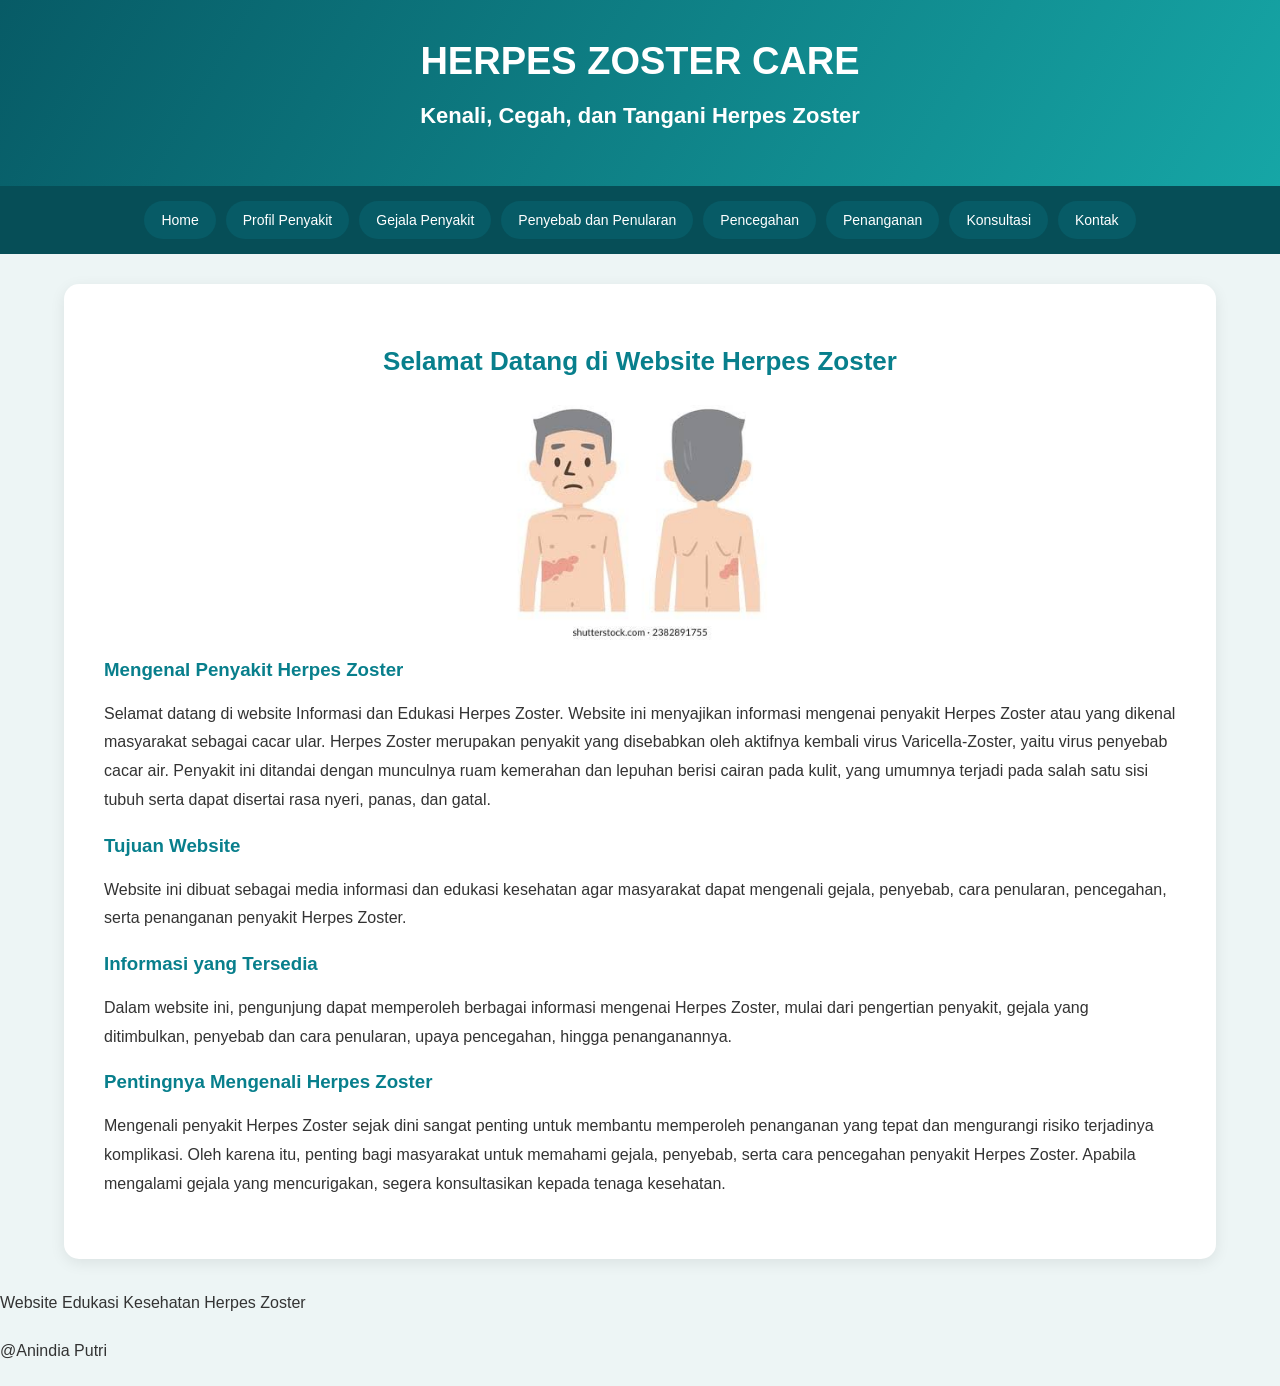
<file: index.html>
<!DOCTYPE html PUBLIC "-//W3C//DTD XHTML 1.0 Transitional//EN" "http://www.w3.org/TR/xhtml1/DTD/xhtml1-transitional.dtd">
<html xmlns="http://www.w3.org/1999/xhtml">
<head>
<meta charset="UTF-8">
<title>Informasi Herpes Zoster</title>
<link rel="stylesheet" href="style.css">
</head>

<body>
 <header>
     <h1>HERPES ZOSTER CARE</h1>
    <h3>Kenali, Cegah, dan Tangani Herpes Zoster</h3>
</header>

<nav>
    <a href="index.html">Home</a>
    <a href="profil.html">Profil Penyakit</a>
    <a href="gejala.html">Gejala Penyakit</a>
    <a href="penyebab.html">Penyebab dan Penularan</a>
    <a href="pencegahan.html">Pencegahan</a>
    <a href="penanganan.html">Penanganan</a>
    <a href="konsultasi.html">Konsultasi</a>
    <a href="kontak.html">Kontak</a>
</nav>

<main>

    <center>
        <h2>Selamat Datang di Website Herpes Zoster</h2>

        <img src="herpes-zoster.jpg"
             width="300"
             height="200"
             alt="Gambar Herpes Zoster">
    </center>

    <h3>Mengenal Penyakit Herpes Zoster</h3>

    <p>
Selamat datang di website Informasi dan Edukasi Herpes Zoster. Website ini menyajikan informasi mengenai penyakit Herpes Zoster atau yang dikenal masyarakat sebagai cacar ular.

Herpes Zoster merupakan penyakit yang disebabkan oleh aktifnya kembali virus Varicella-Zoster, yaitu virus penyebab cacar air. Penyakit ini ditandai dengan munculnya ruam kemerahan dan lepuhan berisi cairan pada kulit, yang umumnya terjadi pada salah satu sisi tubuh serta dapat disertai rasa nyeri, panas, dan gatal.    </p>

    <h3>Tujuan Website</h3>

    <p>
    Website ini dibuat sebagai media informasi dan
    edukasi kesehatan agar masyarakat dapat mengenali
    gejala, penyebab, cara penularan, pencegahan,
    serta penanganan penyakit Herpes Zoster.
    </p>
	
	<h3>Informasi yang Tersedia</h3>

    <p>
    Dalam website ini, pengunjung dapat memperoleh berbagai informasi mengenai Herpes Zoster, mulai dari pengertian penyakit, gejala yang ditimbulkan, penyebab dan cara penularan, upaya pencegahan, hingga penanganannya.
    </p>
	<h3>Pentingnya Mengenali Herpes Zoster</h3>

    <p>
    Mengenali penyakit Herpes Zoster sejak dini sangat penting untuk membantu memperoleh penanganan yang tepat dan mengurangi risiko terjadinya komplikasi. Oleh karena itu, penting bagi masyarakat untuk memahami gejala, penyebab, serta cara pencegahan penyakit Herpes Zoster. Apabila mengalami gejala yang mencurigakan, segera konsultasikan kepada tenaga kesehatan.
    </p>

</main>

<footer>
    <p>Website Edukasi Kesehatan Herpes Zoster</p>
    <p>@Anindia Putri</p>
</footer>

<script src="script.js"></script>

</body>
</html>
</file>
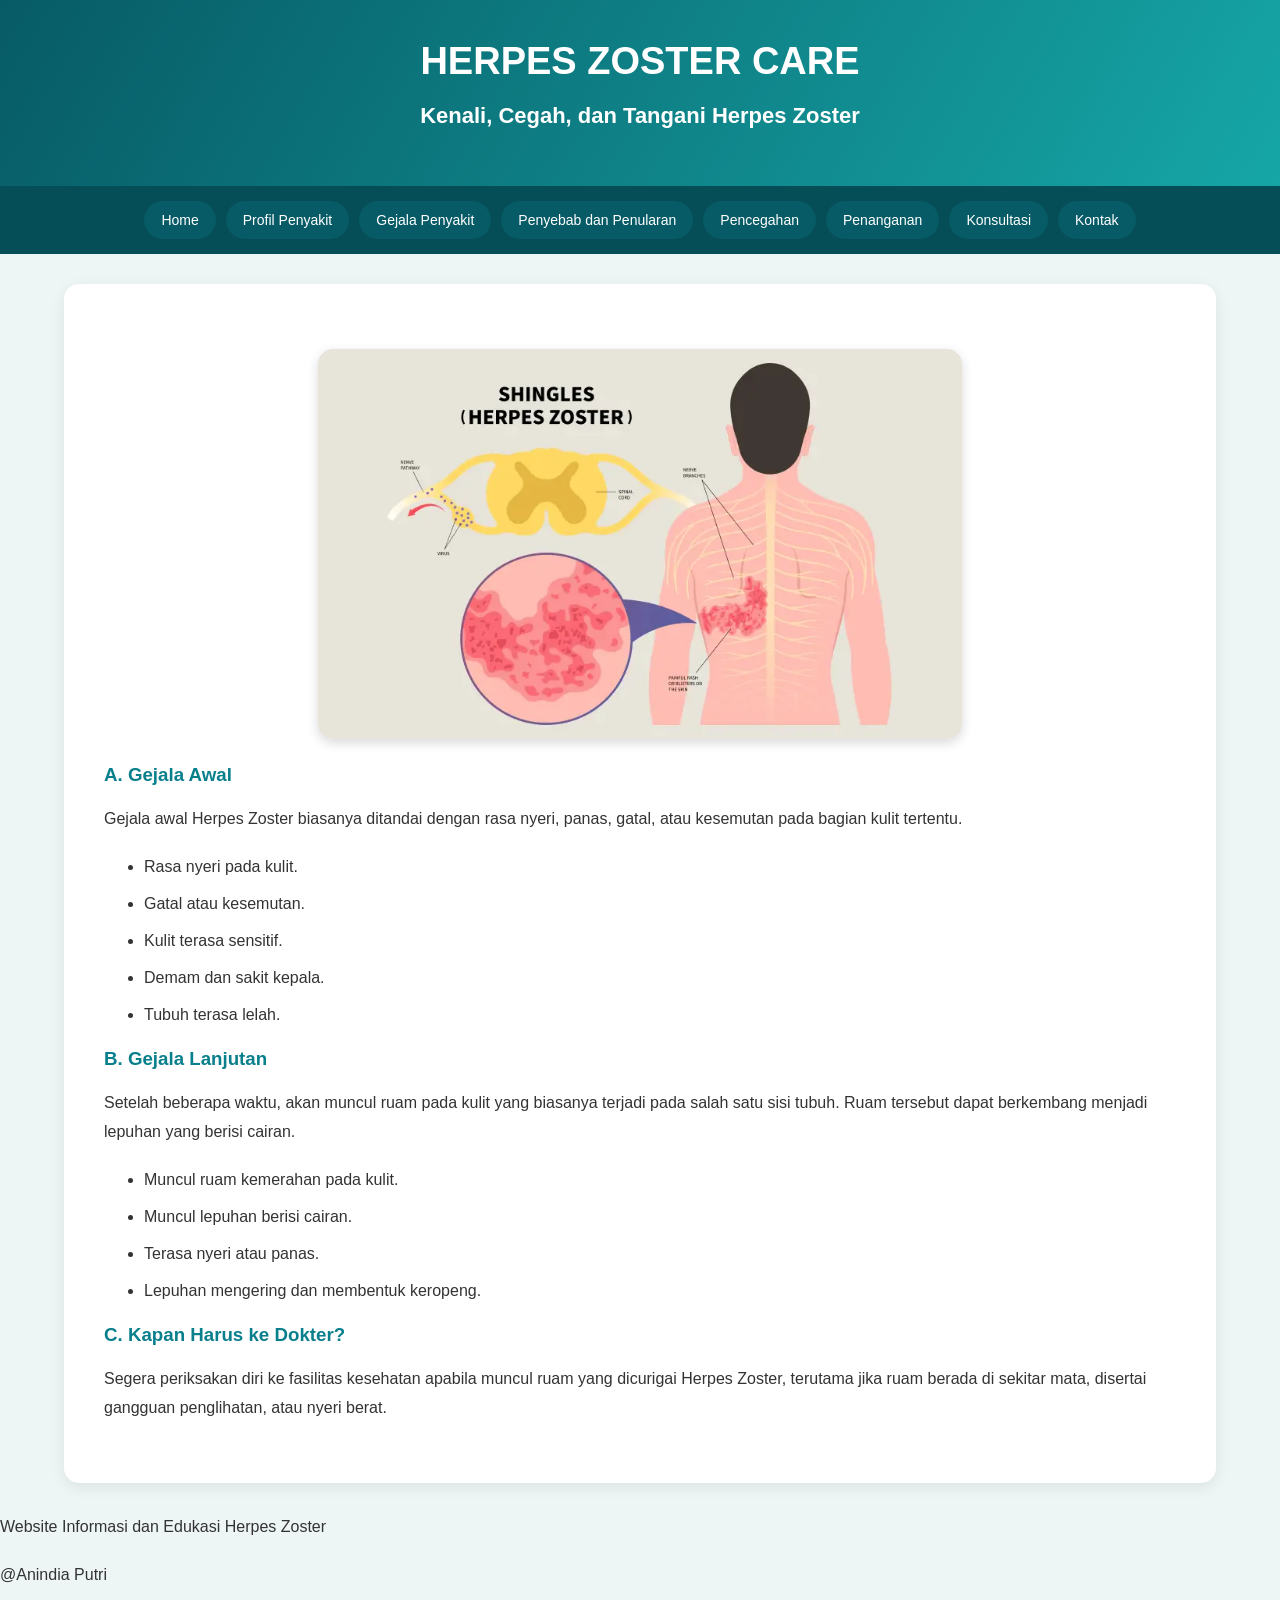
<file: gejala.html>
<!DOCTYPE html PUBLIC "-//W3C//DTD XHTML 1.0 Transitional//EN" "http://www.w3.org/TR/xhtml1/DTD/xhtml1-transitional.dtd">
<html xmlns="http://www.w3.org/1999/xhtml">
<head>
<meta charset="UTF-8">
<title>Gejala Herpes Zoster</title>
<link rel="stylesheet" href="style.css">
</head>

<body>

<header>
    <h1>HERPES ZOSTER CARE</h1>
   <h3>Kenali, Cegah, dan Tangani Herpes Zoster</h3>
</header>

<nav>
    <a href="index.html">Home</a>
    <a href="profil.html">Profil Penyakit</a>
    <a href="gejala.html">Gejala Penyakit</a>
    <a href="penyebab.html">Penyebab dan Penularan</a>
    <a href="pencegahan.html">Pencegahan</a>
    <a href="penanganan.html">Penanganan</a>
    <a href="konsultasi.html">Konsultasi</a>
    <a href="kontak.html">Kontak</a>
</nav>

<main>
<img src="gejala"
     alt="Ilustrasi Herpes Zoster"
     class="gambar-menu">
    <h3>A. Gejala Awal</h3>

    <p>
        Gejala awal Herpes Zoster biasanya ditandai dengan
        rasa nyeri, panas, gatal, atau kesemutan pada
        bagian kulit tertentu.
    </p>

    <ul>
        <li>Rasa nyeri pada kulit.</li>
        <li>Gatal atau kesemutan.</li>
        <li>Kulit terasa sensitif.</li>
        <li>Demam dan sakit kepala.</li>
        <li>Tubuh terasa lelah.</li>
    </ul>

    <h3>B. Gejala Lanjutan</h3>

    <p>
        Setelah beberapa waktu, akan muncul ruam pada kulit
        yang biasanya terjadi pada salah satu sisi tubuh.
        Ruam tersebut dapat berkembang menjadi lepuhan
        yang berisi cairan.
    </p>

    <ul>
        <li>Muncul ruam kemerahan pada kulit.</li>
        <li>Muncul lepuhan berisi cairan.</li>
        <li>Terasa nyeri atau panas.</li>
        <li>Lepuhan mengering dan membentuk keropeng.</li>
    </ul>

    <h3>C. Kapan Harus ke Dokter?</h3>

    <p>
        Segera periksakan diri ke fasilitas kesehatan
        apabila muncul ruam yang dicurigai Herpes Zoster,
        terutama jika ruam berada di sekitar mata,
        disertai gangguan penglihatan, atau nyeri berat.
    </p>

</main>

<footer>
    <p>Website Informasi dan Edukasi Herpes Zoster</p>
    <p>@Anindia Putri</p>
</footer>

<script src="script.js"></script>

</body>
</html>
</file>
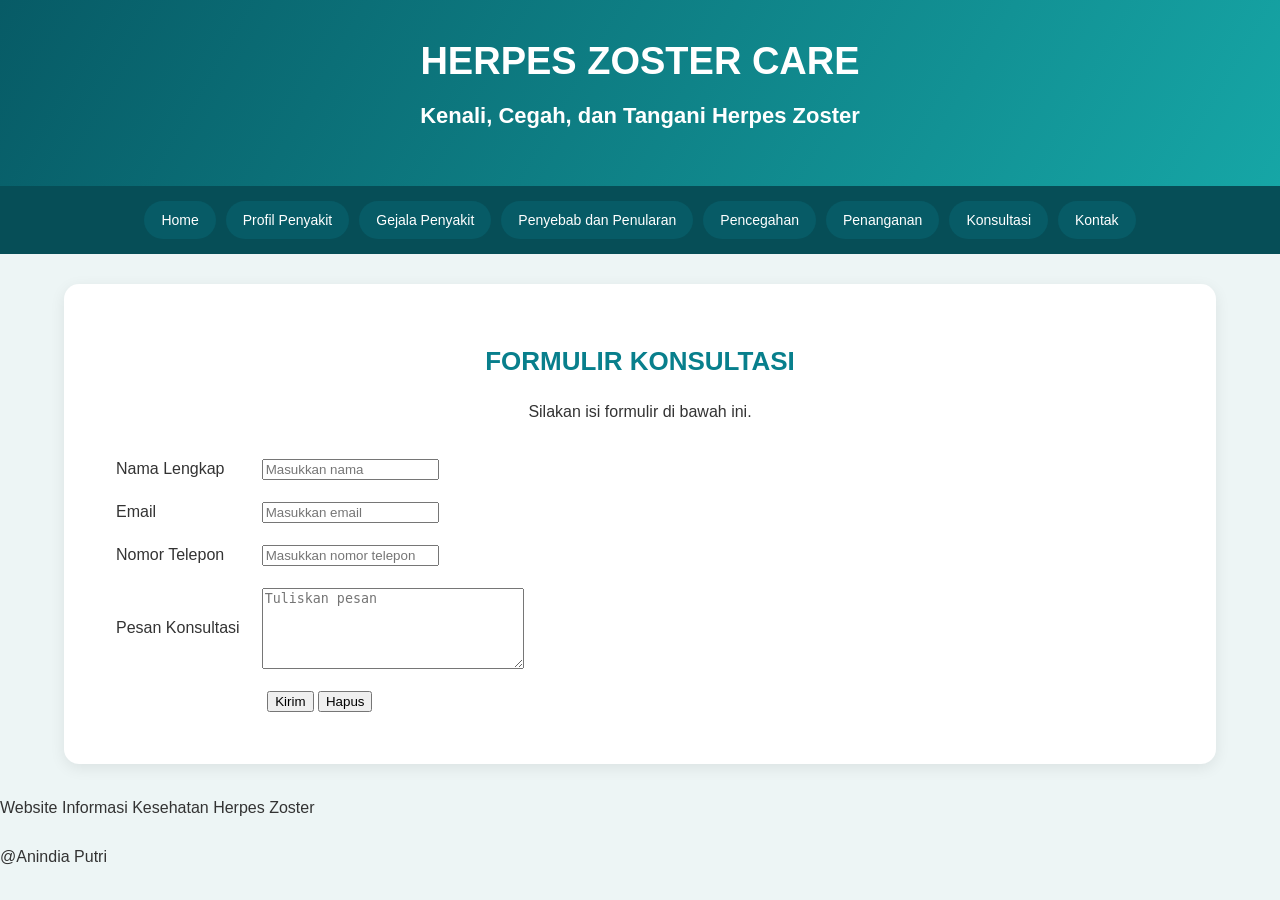
<file: konsultasi.html>
<!DOCTYPE html PUBLIC "-//W3C//DTD XHTML 1.0 Transitional//EN" "http://www.w3.org/TR/xhtml1/DTD/xhtml1-transitional.dtd">
<html xmlns="http://www.w3.org/1999/xhtml">
<head>
<meta http-equiv="Content-Type" content="text/html; charset=iso-8859-1" />
<title>Konsultasi Herpes Zoster</title>
<link rel="stylesheet" href="style.css">

</head>

<body>
<header>
     <h1>HERPES ZOSTER CARE</h1>
    <h3>Kenali, Cegah, dan Tangani Herpes Zoster</h3>
	</header>

<nav>
    <a href="index.html">Home</a>
    <a href="profil.html">Profil Penyakit</a>
    <a href="gejala.html">Gejala Penyakit</a>
    <a href="penyebab.html">Penyebab dan Penularan</a>
    <a href="pencegahan.html">Pencegahan</a>
    <a href="penanganan.html">Penanganan</a>
    <a href="konsultasi.html">Konsultasi</a>
    <a href="kontak.html">Kontak</a>
</nav>

<main>

    <center>
        <h2>FORMULIR KONSULTASI</h2>
        <p>Silakan isi formulir di bawah ini.</p>
    </center>

    <form onsubmit="return validasiForm();">

        <table cellpadding="10">

            <tr>
                <td>Nama Lengkap</td>
                <td>
                    <input type="text" id="nama"
                    placeholder="Masukkan nama">
                </td>
            </tr>

            <tr>
                <td>Email</td>
                <td>
                    <input type="email" id="email"
                    placeholder="Masukkan email">
                </td>
            </tr>

            <tr>
                <td>Nomor Telepon</td>
                <td>
                    <input type="text" id="telepon"
                    placeholder="Masukkan nomor telepon">
                </td>
            </tr>

            <tr>
                <td>Pesan Konsultasi</td>
                <td>
                    <textarea id="pesan" rows="5"
                    cols="30"
                    placeholder="Tuliskan pesan"></textarea>
                </td>
            </tr>

            <tr>
                <td colspan="2" align="center">
                    <input type="submit" value="Kirim">
                    <input type="reset" value="Hapus">
                </td>
            </tr>

        </table>

    </form>

    <div id="hasil"></div>

</main>

<footer>
    <p>Website Informasi Kesehatan Herpes Zoster</p>
	<p>@Anindia Putri</p>
</footer>

<script src="script.js"></script>

</body>
</html>
</file>
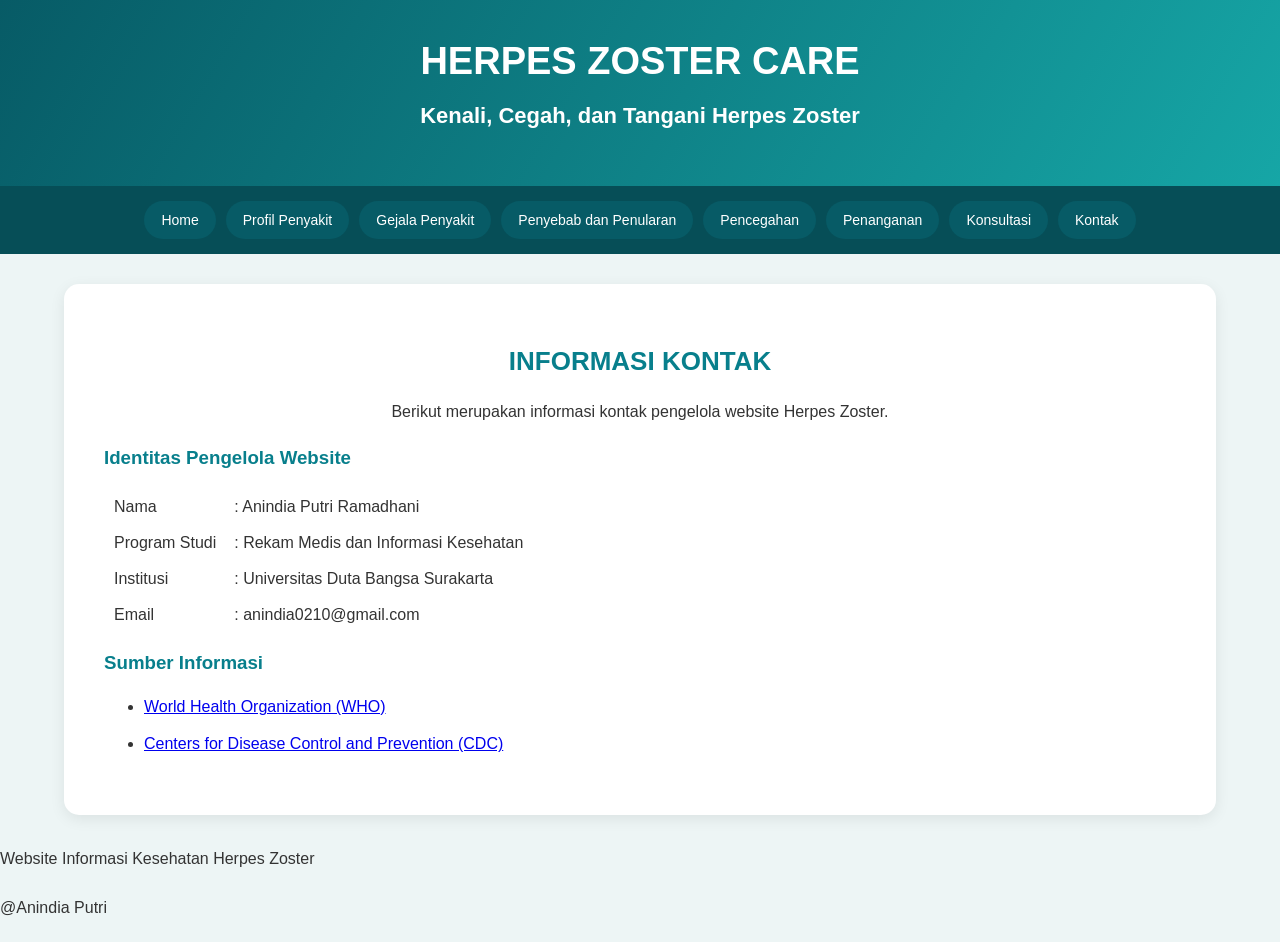
<file: kontak.html>
<!DOCTYPE html PUBLIC "-//W3C//DTD XHTML 1.0 Transitional//EN" "http://www.w3.org/TR/xhtml1/DTD/xhtml1-transitional.dtd">
<html xmlns="http://www.w3.org/1999/xhtml">
<head>
<meta charset="UTF-8">
<title>Kontak Herpes Zoster</title>
 <link rel="stylesheet" href="style.css">
</head>

<body>
<header>
     <h1>HERPES ZOSTER CARE</h1>
    <h3>Kenali, Cegah, dan Tangani Herpes Zoster</h3>
</header>

<nav>
    <a href="index.html">Home</a>
    <a href="profil.html">Profil Penyakit</a>
    <a href="gejala.html">Gejala Penyakit</a>
    <a href="penyebab.html">Penyebab dan Penularan</a>
    <a href="pencegahan.html">Pencegahan</a>
    <a href="penanganan.html">Penanganan</a>
    <a href="konsultasi.html">Konsultasi</a>
    <a href="kontak.html">Kontak</a>
</nav>

<main>

    <center>
        <h2>INFORMASI KONTAK</h2>

        <p>
            Berikut merupakan informasi kontak pengelola
            website Herpes Zoster.
        </p>
    </center>

    <h3>Identitas Pengelola Website</h3>

    <table cellpadding="8">
        <tr>
            <td>Nama</td>
            <td>: Anindia Putri Ramadhani</td>
        </tr>

        <tr>
            <td>Program Studi</td>
            <td>: Rekam Medis dan Informasi Kesehatan</td>
        </tr>

        <tr>
            <td>Institusi</td>
            <td>: Universitas Duta Bangsa Surakarta</td>
        </tr>

        <tr>
            <td>Email</td>
            <td>: anindia0210@gmail.com</td>
        </tr>

    </table>

 

    <h3>Sumber Informasi</h3>

    <ul>
        <li>
            <a href="https://www.who.int/" target="_blank">
                World Health Organization (WHO)
            </a>
        </li>

        <li>
            <a href="https://www.cdc.gov/shingles/" target="_blank">
                Centers for Disease Control and Prevention (CDC)
            </a>
        </li>
    </ul>

</main>

<footer>
    <p>Website Informasi Kesehatan Herpes Zoster</p>
   <p>@Anindia Putri</p>
</footer>

</body>
</html>
</file>
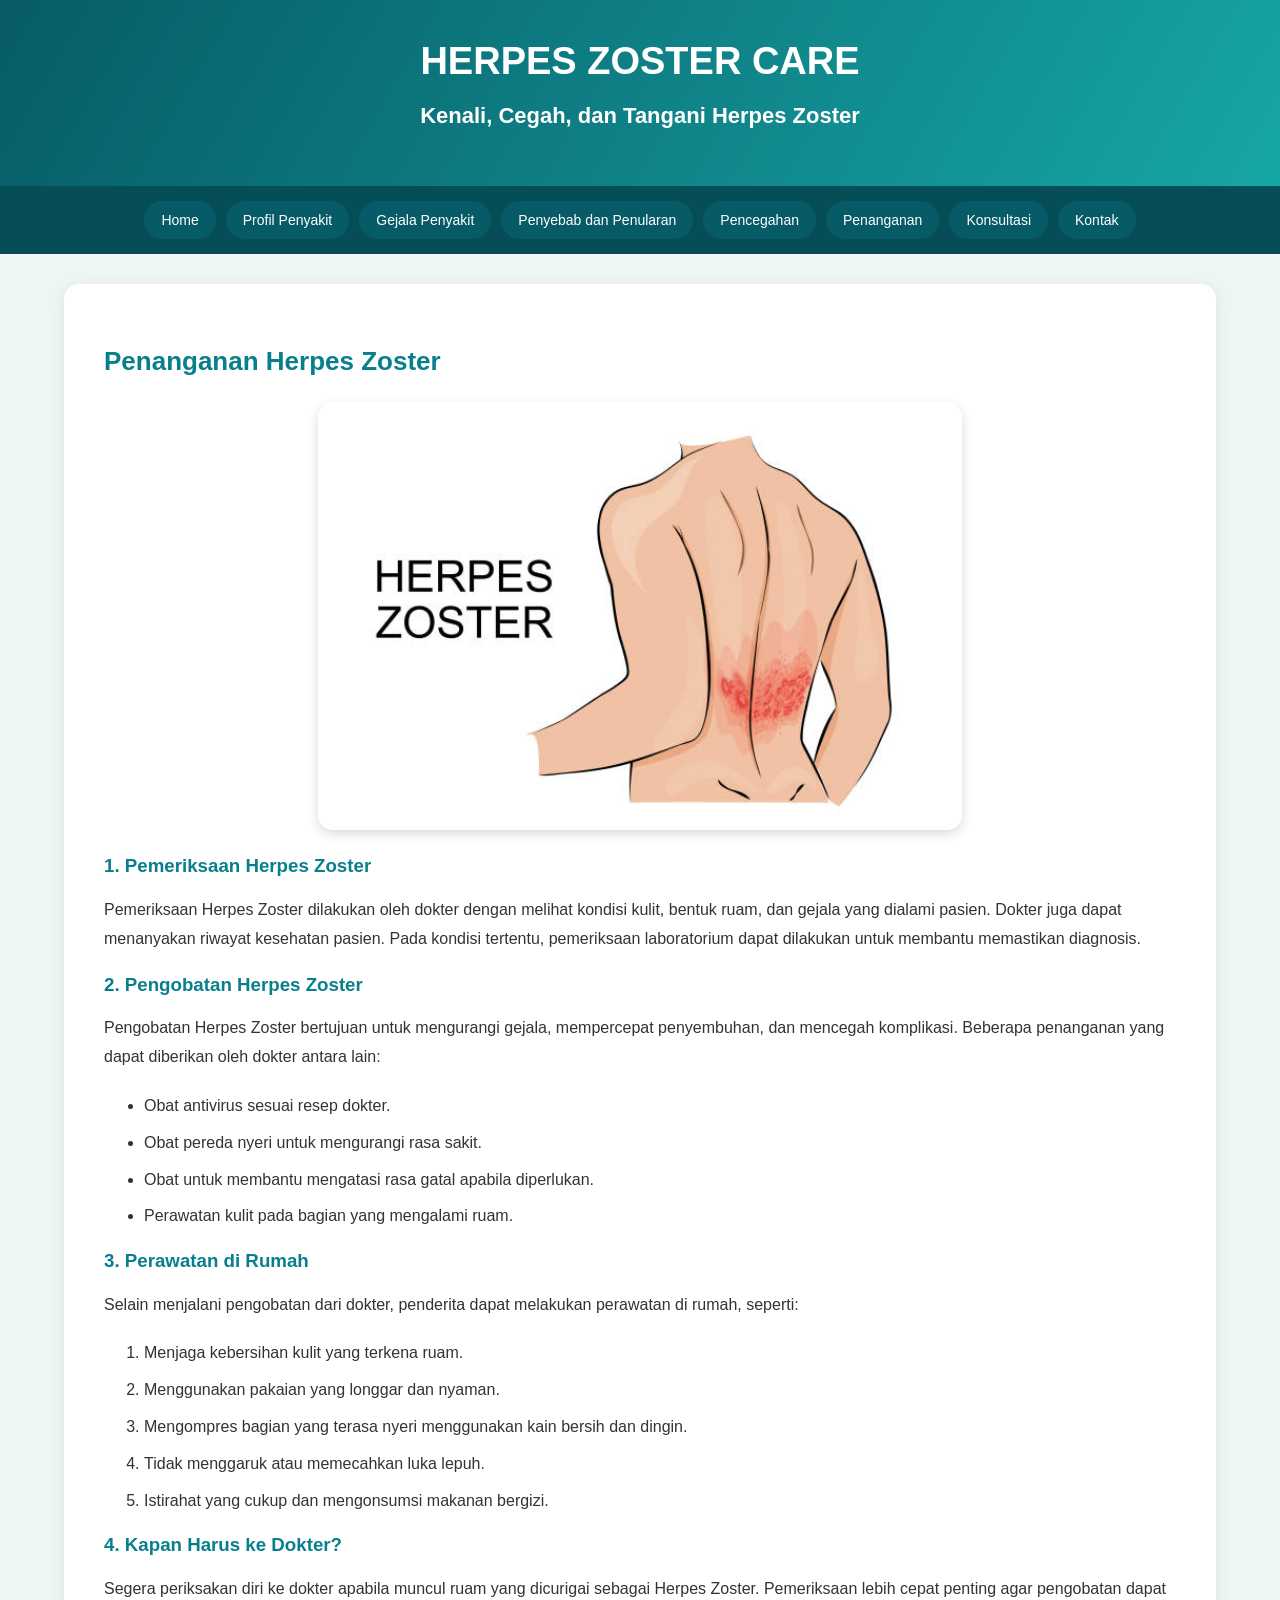
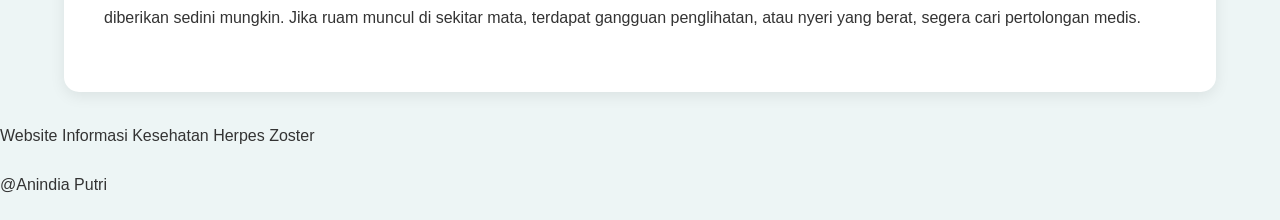
<file: penanganan.html>
<!DOCTYPE html PUBLIC "-//W3C//DTD XHTML 1.0 Transitional//EN" "http://www.w3.org/TR/xhtml1/DTD/xhtml1-transitional.dtd">
<html xmlns="http://www.w3.org/1999/xhtml">
<head>
<meta charset="UTF-8">
<title>Penanganan Herpes Zoster</title>
<link rel="stylesheet" href="style.css">
</head>

<body>

<header>
    <h1>HERPES ZOSTER CARE</h1>
    <h3>Kenali, Cegah, dan Tangani Herpes Zoster</h3>
</header>

<nav>
    <a href="index.html">Home</a>
    <a href="profil.html">Profil Penyakit</a>
    <a href="gejala.html">Gejala Penyakit</a>
    <a href="penyebab.html">Penyebab dan Penularan</a>
    <a href="pencegahan.html">Pencegahan</a>
    <a href="penanganan.html">Penanganan</a>
    <a href="konsultasi.html">Konsultasi</a>
    <a href="kontak.html">Kontak</a>
</nav>

<main>

    <h2>Penanganan Herpes Zoster</h2>
	<img src="penanganan.jpg"
         alt="Ilustrasi Pencegahan Herpes Zoster"
         class="gambar-menu">

    <h3>1. Pemeriksaan Herpes Zoster</h3>

    <p>
    Pemeriksaan Herpes Zoster dilakukan oleh dokter dengan melihat
    kondisi kulit, bentuk ruam, dan gejala yang dialami pasien.
    Dokter juga dapat menanyakan riwayat kesehatan pasien.
    Pada kondisi tertentu, pemeriksaan laboratorium dapat dilakukan
    untuk membantu memastikan diagnosis.
    </p>

    <h3>2. Pengobatan Herpes Zoster</h3>

    <p>
    Pengobatan Herpes Zoster bertujuan untuk mengurangi gejala,
    mempercepat penyembuhan, dan mencegah komplikasi.
    Beberapa penanganan yang dapat diberikan oleh dokter antara lain:
    </p>

    <ul>
        <li>Obat antivirus sesuai resep dokter.</li>
        <li>Obat pereda nyeri untuk mengurangi rasa sakit.</li>
        <li>Obat untuk membantu mengatasi rasa gatal apabila diperlukan.</li>
        <li>Perawatan kulit pada bagian yang mengalami ruam.</li>
    </ul>

    <h3>3. Perawatan di Rumah</h3>

    <p>
    Selain menjalani pengobatan dari dokter, penderita dapat
    melakukan perawatan di rumah, seperti:
    </p>

    <ol>
        <li>Menjaga kebersihan kulit yang terkena ruam.</li>
        <li>Menggunakan pakaian yang longgar dan nyaman.</li>
        <li>Mengompres bagian yang terasa nyeri menggunakan kain bersih dan dingin.</li>
        <li>Tidak menggaruk atau memecahkan luka lepuh.</li>
        <li>Istirahat yang cukup dan mengonsumsi makanan bergizi.</li>
    </ol>

    <h3>4. Kapan Harus ke Dokter?</h3>

    <p>
    Segera periksakan diri ke dokter apabila muncul ruam yang
    dicurigai sebagai Herpes Zoster. Pemeriksaan lebih cepat
    penting agar pengobatan dapat diberikan sedini mungkin.
    Jika ruam muncul di sekitar mata, terdapat gangguan penglihatan,
    atau nyeri yang berat, segera cari pertolongan medis.
    </p>

</main>

<footer>
    <p>Website Informasi Kesehatan Herpes Zoster</p>
   <p>@Anindia Putri</p>
</footer>

<script src="script.js"></script>

</body>
</html>
</file>
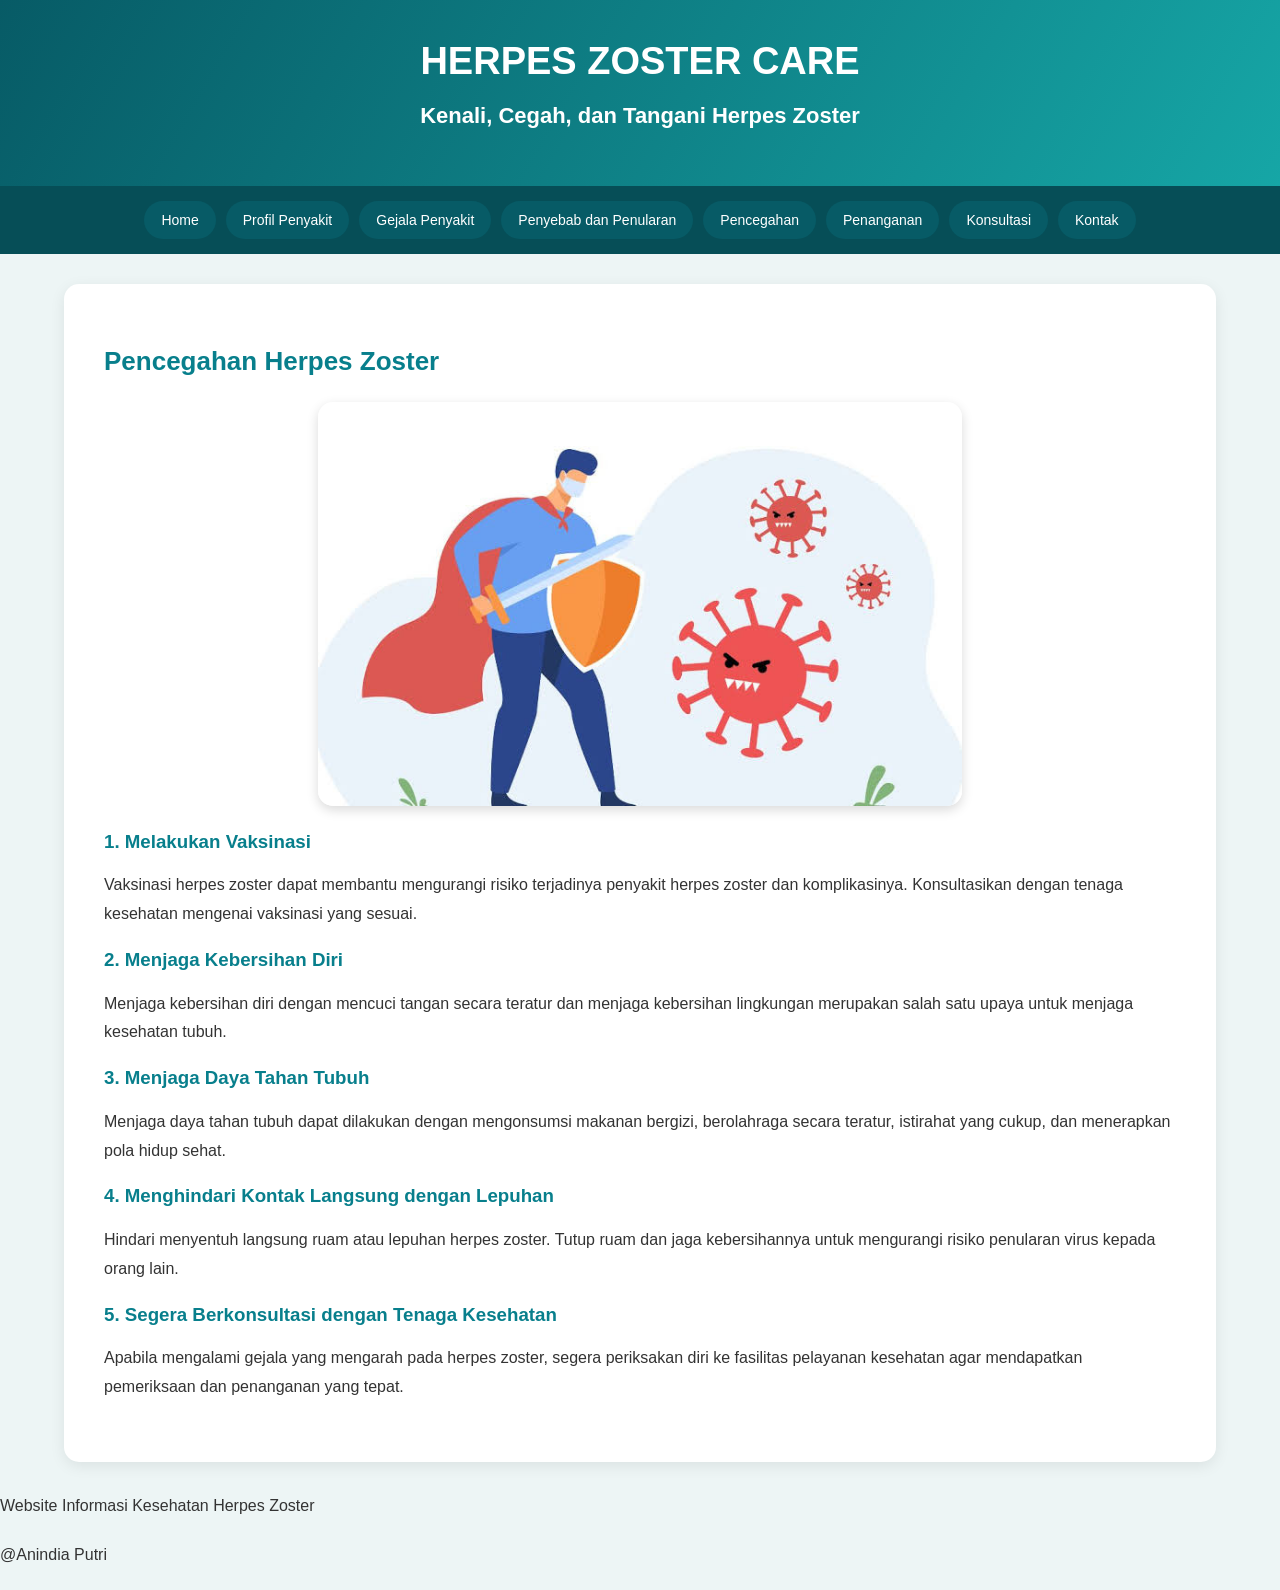
<file: pencegahan.html>
<!DOCTYPE html PUBLIC "-//W3C//DTD XHTML 1.0 Transitional//EN" "http://www.w3.org/TR/xhtml1/DTD/xhtml1-transitional.dtd">
<html xmlns="http://www.w3.org/1999/xhtml">
<head>
 <meta charset="UTF-8">
    <title>Pencegahan Herpes Zoster</title>
    <link rel="stylesheet" href="style.css">
</head>

<body>

<header>
    <h1>HERPES ZOSTER CARE</h1>
    <h3>Kenali, Cegah, dan Tangani Herpes Zoster</h3>
</header>

<nav>
    <a href="index.html">Home</a>
    <a href="profil.html">Profil Penyakit</a>
    <a href="gejala.html">Gejala Penyakit</a>
    <a href="penyebab.html">Penyebab dan Penularan</a>
    <a href="pencegahan.html">Pencegahan</a>
    <a href="penanganan.html">Penanganan</a>
    <a href="konsultasi.html">Konsultasi</a>
    <a href="kontak.html">Kontak</a>
</nav>

<main>

    <h2>Pencegahan Herpes Zoster</h2>

    <img src="pencegahan.jpg"
         alt="Ilustrasi Pencegahan Herpes Zoster"
         class="gambar-menu">

    <h3>1. Melakukan Vaksinasi</h3>

    <p>
    Vaksinasi herpes zoster dapat membantu mengurangi
    risiko terjadinya penyakit herpes zoster dan
    komplikasinya. Konsultasikan dengan tenaga kesehatan
    mengenai vaksinasi yang sesuai.
    </p>

    <h3>2. Menjaga Kebersihan Diri</h3>

    <p>
    Menjaga kebersihan diri dengan mencuci tangan secara
    teratur dan menjaga kebersihan lingkungan merupakan
    salah satu upaya untuk menjaga kesehatan tubuh.
    </p>

    <h3>3. Menjaga Daya Tahan Tubuh</h3>

    <p>
    Menjaga daya tahan tubuh dapat dilakukan dengan
    mengonsumsi makanan bergizi, berolahraga secara
    teratur, istirahat yang cukup, dan menerapkan
    pola hidup sehat.
    </p>

    <h3>4. Menghindari Kontak Langsung dengan Lepuhan</h3>

    <p>
    Hindari menyentuh langsung ruam atau lepuhan herpes
    zoster. Tutup ruam dan jaga kebersihannya untuk
    mengurangi risiko penularan virus kepada orang lain.
    </p>

    <h3>5. Segera Berkonsultasi dengan Tenaga Kesehatan</h3>

    <p>
    Apabila mengalami gejala yang mengarah pada herpes
    zoster, segera periksakan diri ke fasilitas pelayanan
    kesehatan agar mendapatkan pemeriksaan dan penanganan
    yang tepat.
    </p>

</main>

<footer>
    <p>Website Informasi Kesehatan Herpes Zoster</p>
    <p>@Anindia Putri</p>
</footer>

<script src="script.js"></script>

</body>
</html>
</file>
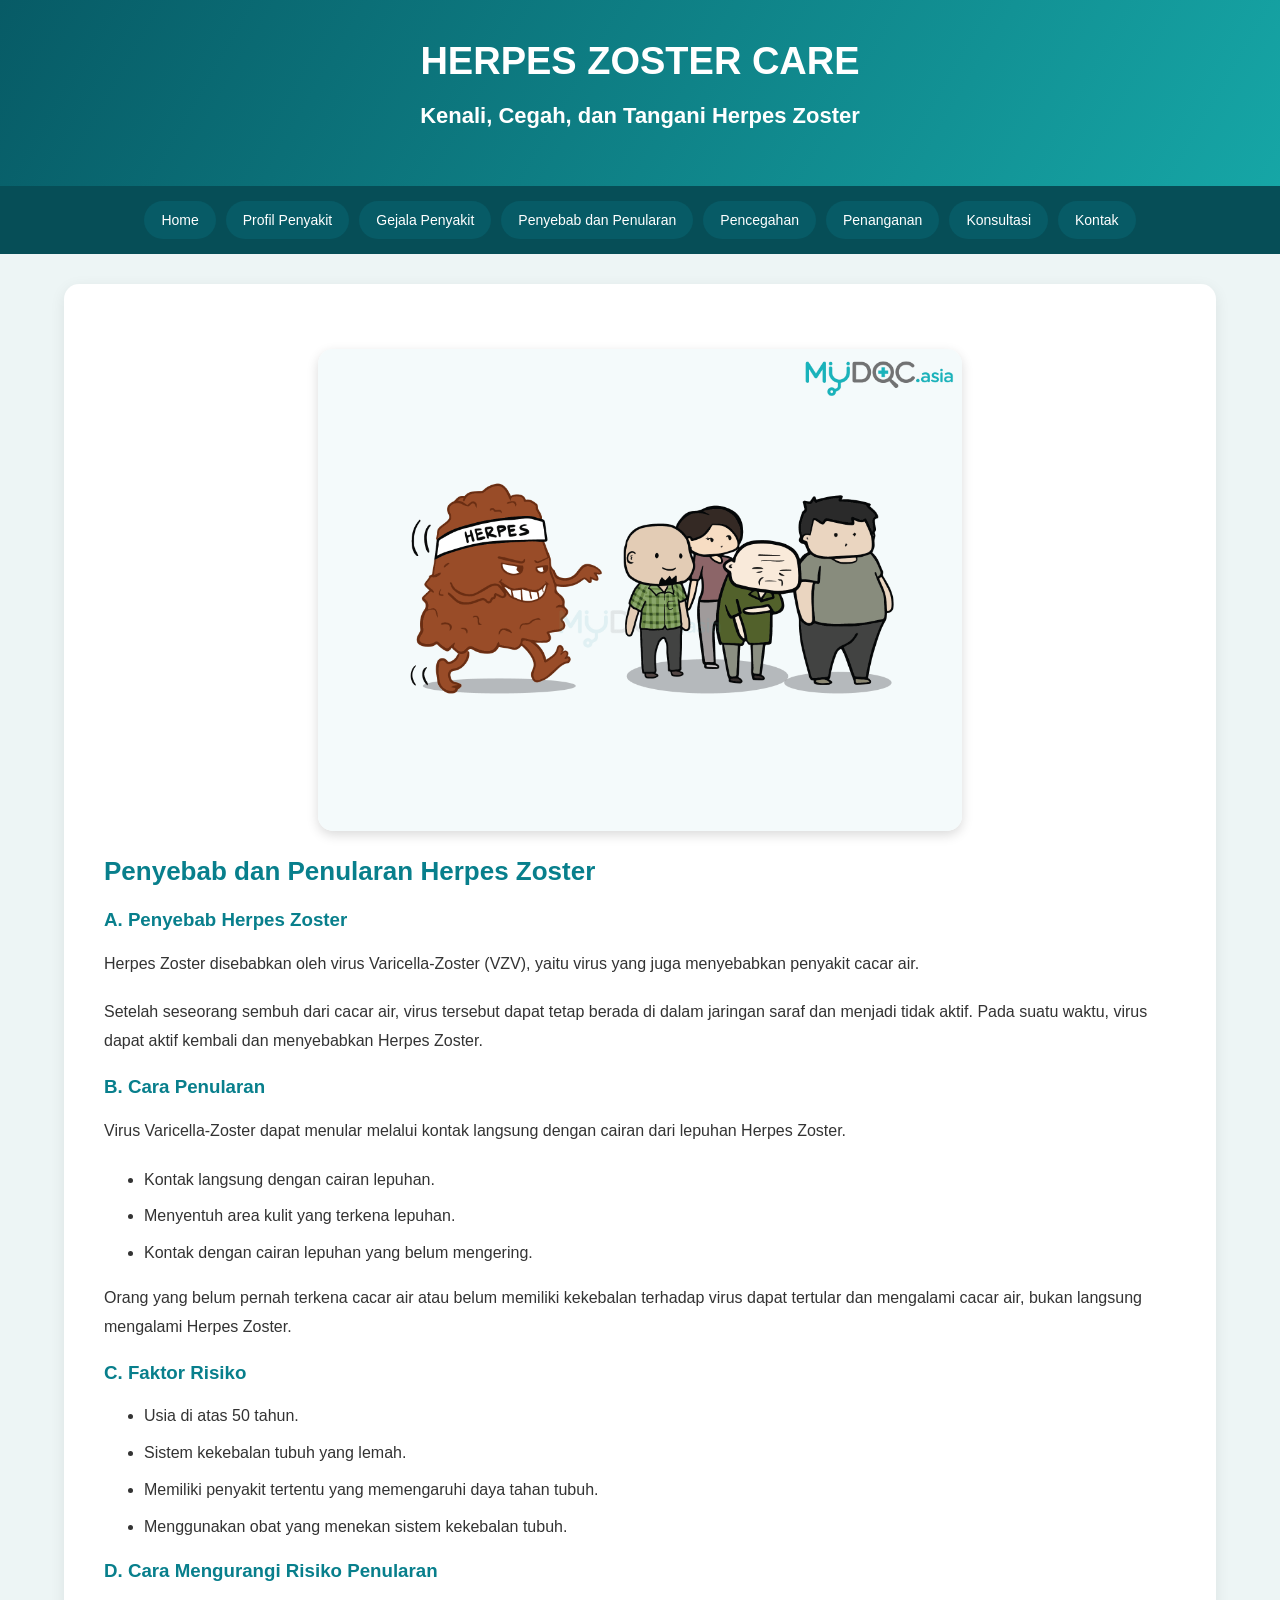
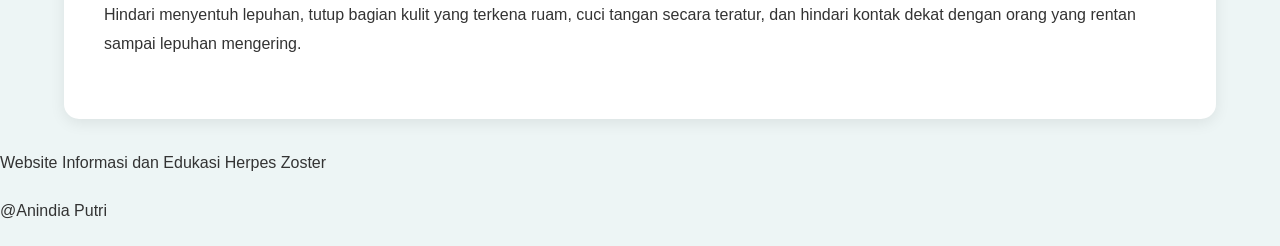
<file: penyebab.html>
<!DOCTYPE html PUBLIC "-//W3C//DTD XHTML 1.0 Transitional//EN" "http://www.w3.org/TR/xhtml1/DTD/xhtml1-transitional.dtd">
<html xmlns="http://www.w3.org/1999/xhtml">
<head>
<meta charset="UTF-8">
<title>Penyebab dan Penularan Herpes Zoster</title>
<link rel="stylesheet" href="style.css">
</head>

<body>

<header>
     <h1>HERPES ZOSTER CARE</h1>
    <h3>Kenali, Cegah, dan Tangani Herpes Zoster</h3>
</header>

<nav>
    <a href="index.html">Home</a>
    <a href="profil.html">Profil Penyakit</a>
    <a href="gejala.html">Gejala Penyakit</a>
    <a href="penyebab.html">Penyebab dan Penularan</a>
    <a href="pencegahan.html">Pencegahan</a>
    <a href="penanganan.html">Penanganan</a>
    <a href="konsultasi.html">Konsultasi</a>
    <a href="kontak.html">Kontak</a>
</nav>

<main>
<img src="penyebab"
     alt="Ilustrasi Herpes Zoster"
     class="gambar-menu">

    <h2>Penyebab dan Penularan Herpes Zoster</h2>

    <h3>A. Penyebab Herpes Zoster</h3>

    <p>
    Herpes Zoster disebabkan oleh virus
    Varicella-Zoster (VZV), yaitu virus yang juga
    menyebabkan penyakit cacar air.
    </p>

    <p>
    Setelah seseorang sembuh dari cacar air,
    virus tersebut dapat tetap berada di dalam
    jaringan saraf dan menjadi tidak aktif.
    Pada suatu waktu, virus dapat aktif kembali
    dan menyebabkan Herpes Zoster.
    </p>

    <h3>B. Cara Penularan</h3>

    <p>
    Virus Varicella-Zoster dapat menular melalui
    kontak langsung dengan cairan dari lepuhan
    Herpes Zoster.
    </p>

    <ul>
        <li>Kontak langsung dengan cairan lepuhan.</li>
        <li>Menyentuh area kulit yang terkena lepuhan.</li>
        <li>Kontak dengan cairan lepuhan yang belum mengering.</li>
    </ul>

    <p>
    Orang yang belum pernah terkena cacar air
    atau belum memiliki kekebalan terhadap virus
    dapat tertular dan mengalami cacar air,
    bukan langsung mengalami Herpes Zoster.
    </p>

    <h3>C. Faktor Risiko</h3>

    <ul>
        <li>Usia di atas 50 tahun.</li>
        <li>Sistem kekebalan tubuh yang lemah.</li>
        <li>Memiliki penyakit tertentu yang memengaruhi daya tahan tubuh.</li>
        <li>Menggunakan obat yang menekan sistem kekebalan tubuh.</li>
    </ul>

    <h3>D. Cara Mengurangi Risiko Penularan</h3>

    <p>
    Hindari menyentuh lepuhan, tutup bagian kulit
    yang terkena ruam, cuci tangan secara teratur,
    dan hindari kontak dekat dengan orang yang
    rentan sampai lepuhan mengering.
    </p>

</main>

<footer>
    <p>Website Informasi dan Edukasi Herpes Zoster</p>
   <p>@Anindia Putri</p>
</footer>

<script src="script.js"></script>
</body>
</html>
</file>
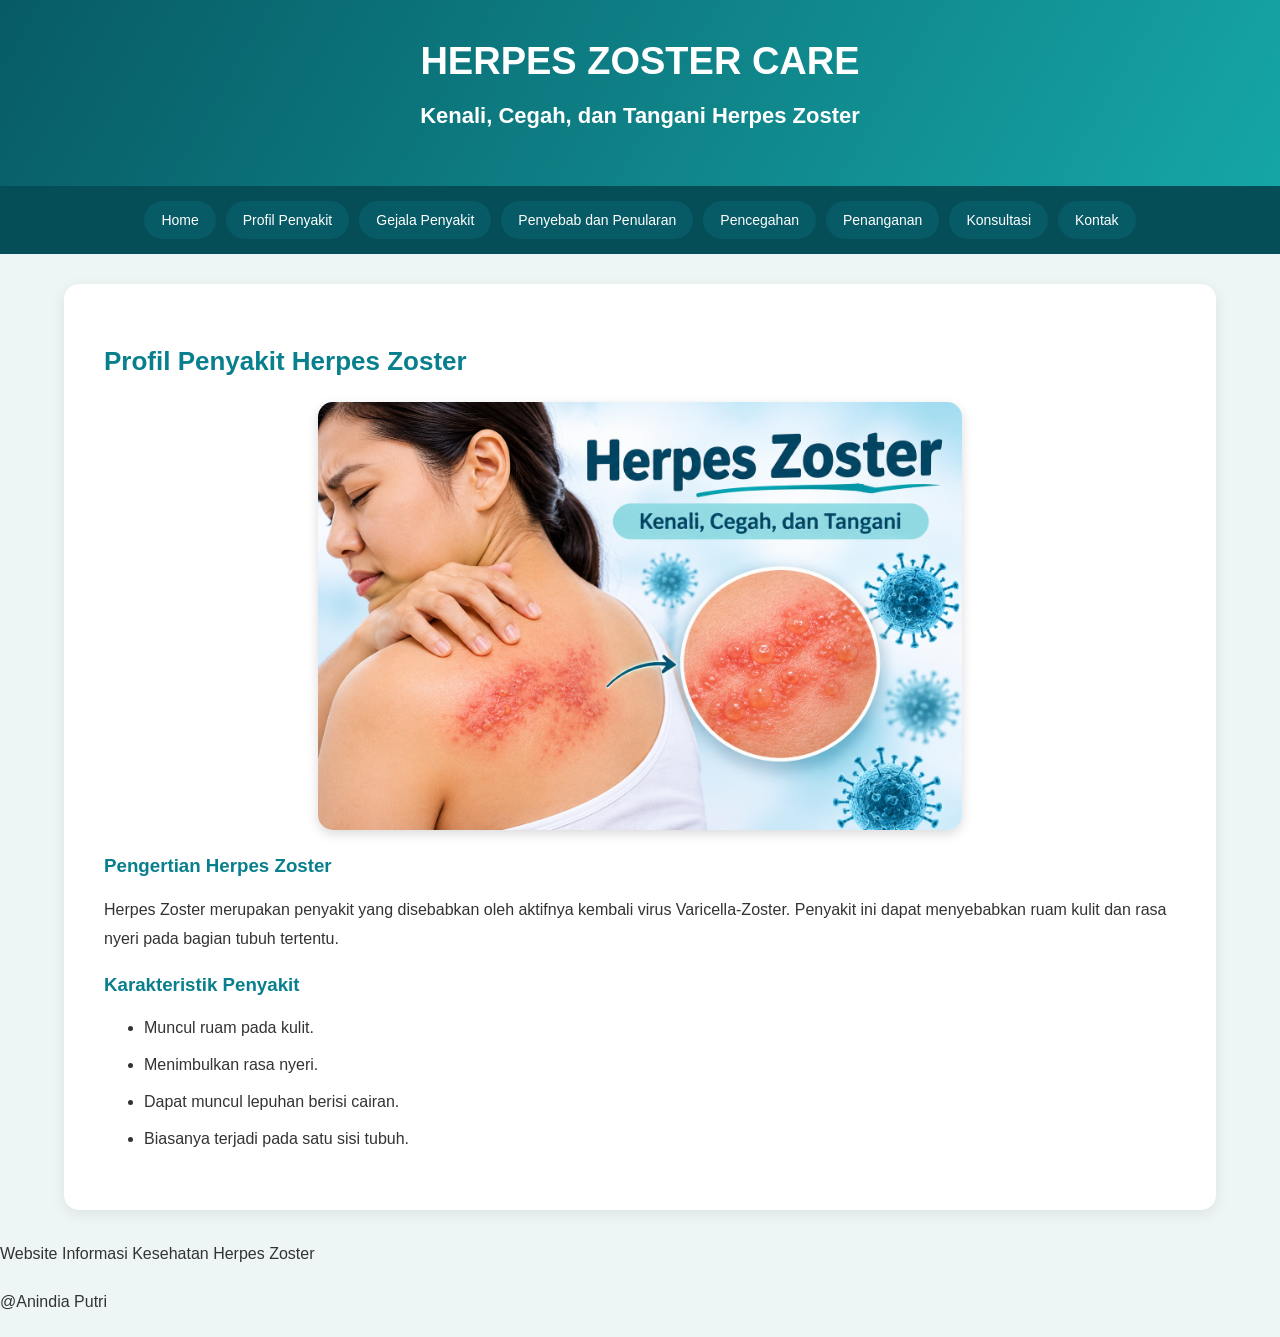
<file: profil.html>
<!DOCTYPE html PUBLIC "-//W3C//DTD XHTML 1.0 Transitional//EN" "http://www.w3.org/TR/xhtml1/DTD/xhtml1-transitional.dtd">
<html xmlns="http://www.w3.org/1999/xhtml">
<head>
<meta charset="UTF-8">
    <title>Profil Herpes Zoster</title>
    <link rel="stylesheet" href="style.css">
</head>

<body>

<header>
   <h1>HERPES ZOSTER CARE</h1>
    <h3>Kenali, Cegah, dan Tangani Herpes Zoster</h3>
</header>

<nav>
    <a href="index.html">Home</a>
    <a href="profil.html">Profil Penyakit</a>
    <a href="gejala.html">Gejala Penyakit</a>
    <a href="penyebab.html">Penyebab dan Penularan</a>
    <a href="pencegahan.html">Pencegahan</a>
    <a href="penanganan.html">Penanganan</a>
    <a href="konsultasi.html">Konsultasi</a>
    <a href="kontak.html">Kontak</a>
</nav>

<main>

    <h2>Profil Penyakit Herpes Zoster</h2>
<img src="profil-herpes-zoster.jpg"
     alt="Ilustrasi Herpes Zoster"
     class="gambar-menu">

    <h3>Pengertian Herpes Zoster</h3>

    <p>
    Herpes Zoster merupakan penyakit yang disebabkan
    oleh aktifnya kembali virus Varicella-Zoster.
    Penyakit ini dapat menyebabkan ruam kulit dan
    rasa nyeri pada bagian tubuh tertentu.
    </p>

    <h3>Karakteristik Penyakit</h3>

    <ul>
        <li>Muncul ruam pada kulit.</li>
        <li>Menimbulkan rasa nyeri.</li>
        <li>Dapat muncul lepuhan berisi cairan.</li>
        <li>Biasanya terjadi pada satu sisi tubuh.</li>
    </ul>

</main>

<footer>
    <p>Website Informasi Kesehatan Herpes Zoster</p>
	<p>@Anindia Putri</p>
</footer>

<script src="script.js"></script>
</body>
</html>
</file>
<file: style.css>
* {
    box-sizing: border-box;
}

body {
    margin: 0;
    padding: 0;
    font-family: "Segoe UI", Arial, sans-serif;
    background-color: #EDF5F5;
    color: #333333;
}

/* BAGIAN JUDUL */
header {
    background: linear-gradient(120deg, #075B66, #16A6A6);
    color: white;
    padding: 35px 20px;
    text-align: center;
}

header h1 {
    font-size: 38px;
    margin: 5px;
}

header p {
    color: #E0FFFF;
    font-size: 16px;
}

/* MENU NAVIGASI */
nav {
    background-color: #064E57;
    display: flex;
    justify-content: center;
    align-items: center;
    flex-wrap: wrap;
    gap: 10px;
    padding: 15px;
    position: sticky;
    top: 0;
    z-index: 10;
}

nav a {
    display: inline-block;
    color: white;
    background-color: #075B66;
    text-decoration: none;
    padding: 11px 17px;
    font-size: 14px;
    border-radius: 25px;
    transition: 0.3s;
}

nav a:hover {
    background-color: #16A6A6;
    color: white;
    transform: translateY(-2px);
}

/* BAGIAN ISI HALAMAN */
main {
    width: 90%;
    max-width: 1200px;
    margin: 30px auto;
    padding: 40px;
    background-color: white;
    border-radius: 15px;
    box-shadow: 0 4px 15px rgba(0,0,0,0.08);
    min-height: 300px;
}

h2 {
    color: #087F8C;
    font-size: 26px;
}
header h2 {
    color: #FFFFFF;
    font-size: 25px;
    font-weight: bold;
}

h3 {
    color: #087F8C;
}
header h3 {
    color: #FFFFFF;
    font-size: 22px;
    font-weight: bold;
    margin-top: 20px;
}
/* PENGATURAN TULISAN */
p {
    line-height: 1.8;
    margin-bottom: 20px;
}

li {
    line-height: 1.8;
    margin-bottom: 8px;
}

img {
    max-width: 100%;
    height: auto;
    border-radius: 12px;
}
main img.gambar-menu {
    width: 60% !important;
    max-width: 700px !important;
    height: auto;
    display: block;
    margin: 25px auto;
    border-radius: 15px;
    box-shadow: 0 4px 12px rgba(0,0,0,0.15);
	/* TABEL */
table {
    border-collapse: collapse;
}

td {
    padding: 10px;
}

/* FORMULIR */
form {
    max-width: 650px;
    margin: 20px auto;
}

form table {
    width: 100%;
    background-color: #F1FAFA;
    border-radius: 10px;
}

form input[type="text"],
form input[type="email"],
form input[type="tel"],
form textarea {
    width: 100%;
    padding: 12px;
    border: 1px solid #CCCCCC;
    border-radius: 7px;
}

form input[type="submit"],
form input[type="reset"] {
    background-color: #087F8C;
    color: white;
    padding: 12px 22px;
    border: none;
    border-radius: 7px;
    cursor: pointer;
    margin: 5px;
}

form input[type="submit"]:hover,
form input[type="reset"]:hover {
    background-color: #064E57;
}

/* BAGIAN BAWAH */
footer {
    background-color: #064E57;
    color: white;
    text-align: center;
    padding: 22px;
    margin-top: 30px;
}

footer p {
    margin: 5px;
}

/* TAMPILAN HP */
@media screen and (max-width: 700px) {

    header h1 {
        font-size: 27px;
    }

    nav {
        position: static;
    }

    nav a {
        display: inline-block;
        font-size: 13px;
        padding: 10px 14px;
    }

    main {
        width: 94%;
        padding: 20px;
        margin: 15px auto;
    }

    form table,
    form tr,
    form td {
        display: block;
        width: 100%;
    }
}
    /* GAMBAR PADA HP */
    .gambar-menu {
        width: 100%;
        max-width: 100%;
        height: auto;
    }
}
</file>
